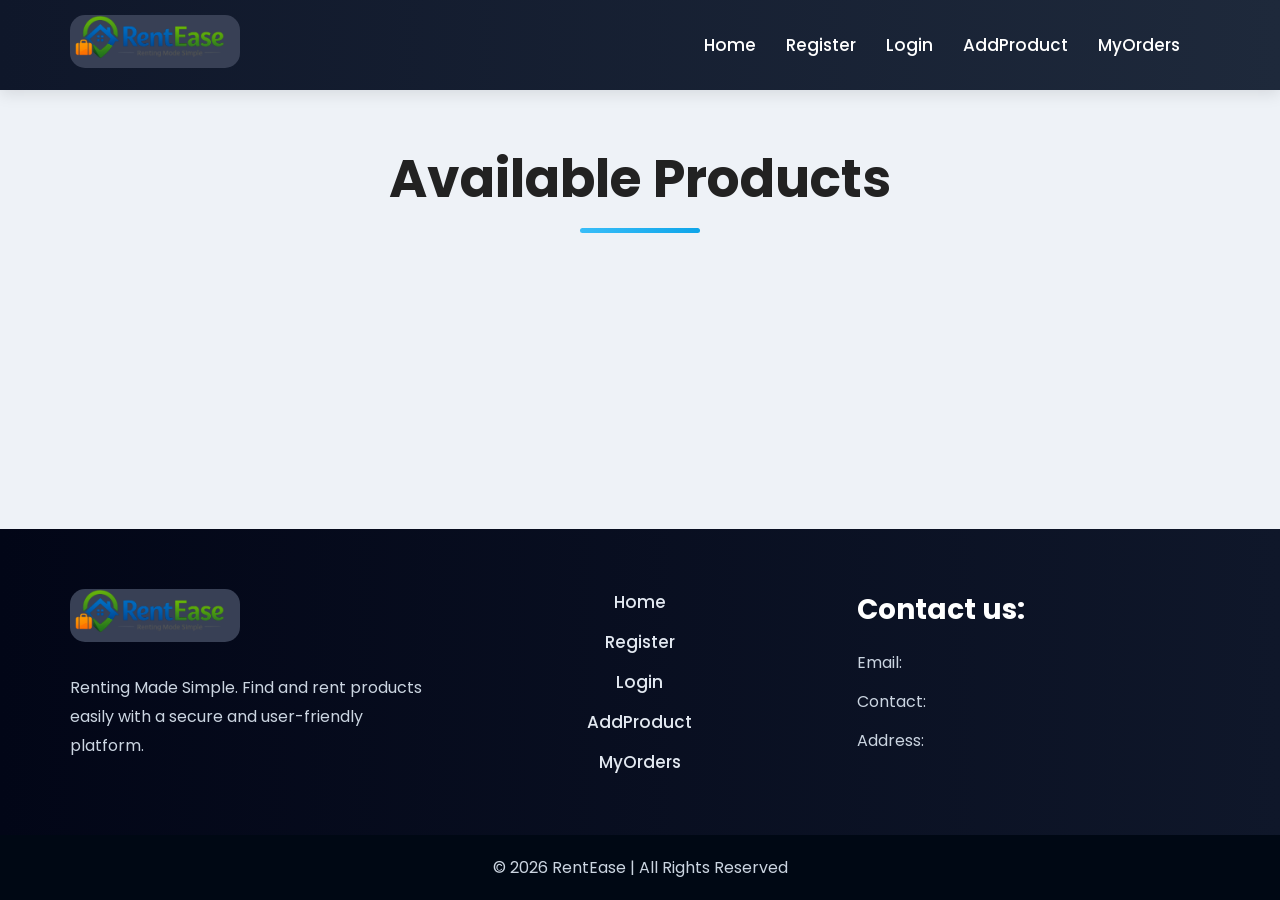
<file: frontend/index.html>
<!DOCTYPE html>
<html lang="en">
<head>
    <meta charset="UTF-8">
    <meta name="viewport" content="width=device-width, initial-scale=1.0">
    <title>RentEase</title>
    <link rel="stylesheet" href="style.css">
</head>
<body>
    <!-- NAVBAR START -->
    <div class="navbar">
        <div class="logo">
            <a href="index.html">
                <img src="Logo.png" alt="Logo Of RentEase">
            </a>
        </div>
        <ul class="navlinks">
            <li><a href="index.html">Home</a></li>
            <li><a href="register.html">Register</a></li>
            <li><a href="login.html">Login</a></li>
            <li><a href="addProduct.html">AddProduct</a></li>
            <li><a href="order.html">MyOrders</a></li>
            <li id="userArea"></li>
        </ul>
    </div>
    <!-- NAVBAR END -->

    <!-- MAIN SECTION START -->
    <div class="main-container">
        <h1>
            Available Products
        </h1>
        <div id="products"></div>
    </div>
    <!-- MAIN SECTION END -->

    <!-- FOOTER START -->
     <div class="footer-container">

        <!-- FOOTER LOGO -->
        <div class="footer-box">
            <div class="logo">
            <a href="index.html">
                <img src="Logo.png" alt="Logo Of RentEase">
            </a>
        </div>
        <p>
            Renting Made Simple. Find and rent products easily with a secure
            and user-friendly platform.
        </p>
        </div>

        <!-- QUICK LINKS -->
         <div class="footer-box">
            <ul class="navlinks">
            <li><a href="index.html">Home</a></li>
            <li><a href="register.html">Register</a></li>
            <li><a href="login.html">Login</a></li>
            <li><a href="addProduct.html">AddProduct</a></li>
            <li><a href="order.html">MyOrders</a></li>
        </ul>
        </div>

        <!-- CONTACT INFO -->
         <div class="footer-box">
            <h2>Contact us:</h2>
            <p>Email: </p>
            <p>Contact: </p>
            <p>Address: </p>
         </div>
     </div>

     <!-- BOTTOM FOOTER -->
    <div class="footer-bottom">
        <p>© 2026 RentEase | All Rights Reserved</p>
    </div>

    <!-- FOOTER END -->

    <script src="script.js"></script>
</body>
</html>
</file>
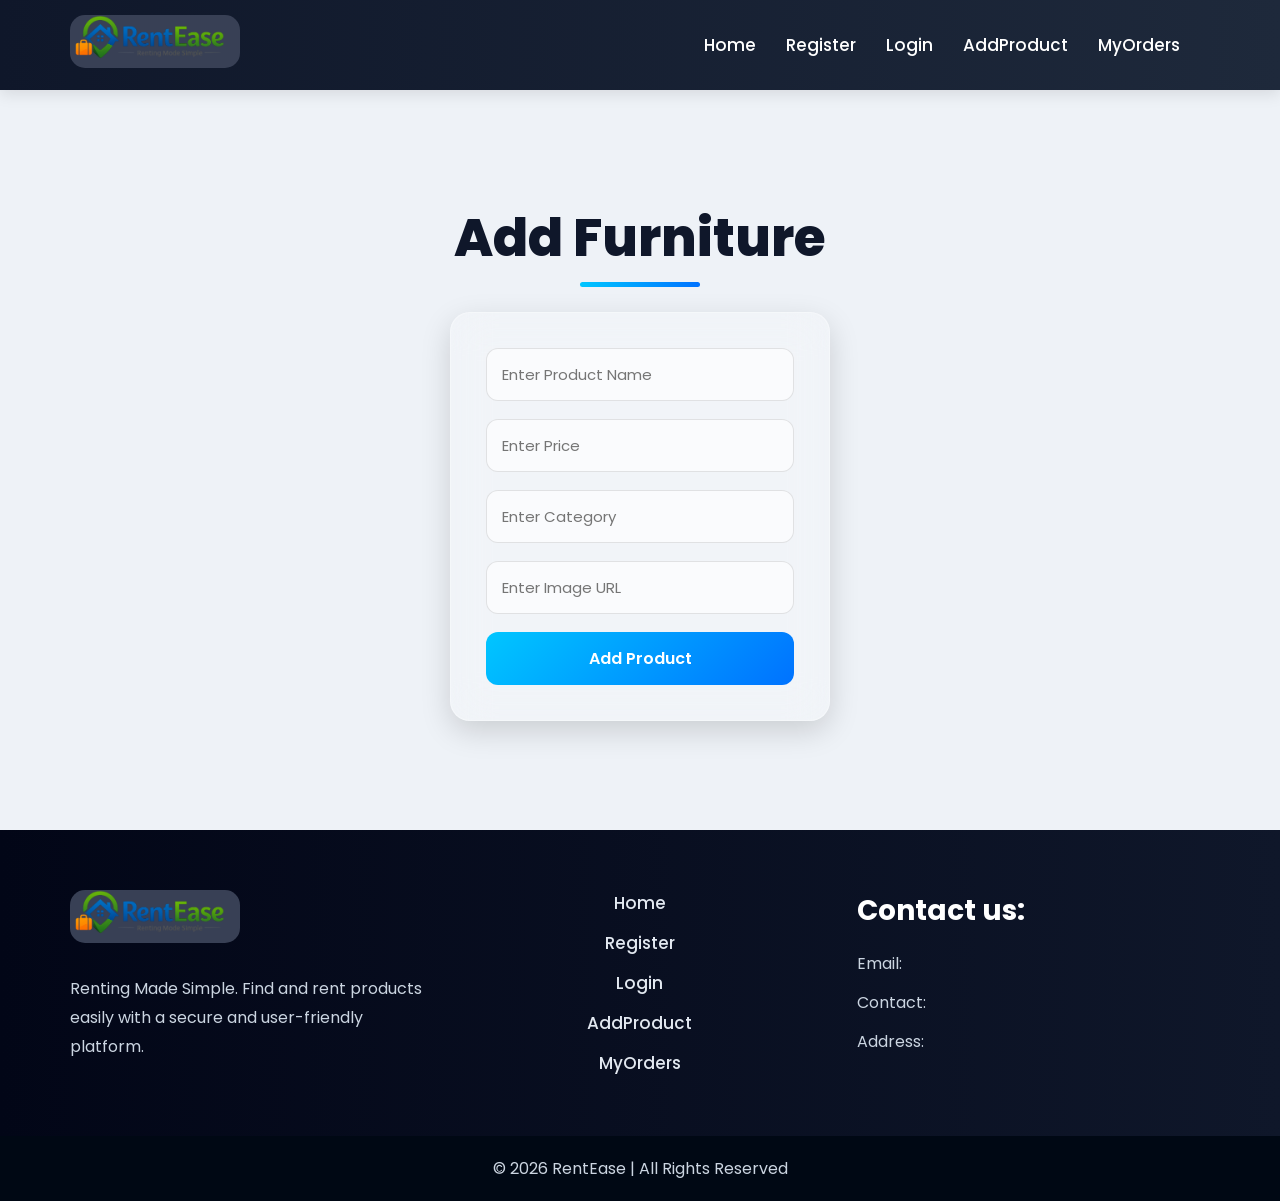
<file: frontend/addProduct.html>
<!DOCTYPE html>
<html lang="en">
<head>
    <meta charset="UTF-8">
    <meta name="viewport" content="width=device-width, initial-scale=1.0">
    <title>Add Product - RentEase</title>
    <link rel="stylesheet" href="style.css">
</head>
<body>

    <!-- NAVBAR START -->
    <div class="navbar">

        <div class="logo">
            <a href="index.html">
                <img src="Logo.png" alt="Logo Of RentEase">
            </a>
        </div>

        <ul class="navlinks">
            <li><a href="index.html">Home</a></li>
            <li><a href="register.html">Register</a></li>
            <li><a href="login.html">Login</a></li>
            <li><a href="addProduct.html">AddProduct</a></li>
            <li><a href="myorders.html">MyOrders</a></li>
            <li id="userArea"></li>
        </ul>

    </div>
    <!-- NAVBAR END -->


    <!-- MAIN SECTION START -->
    <div class="container">

        <h1>Add Furniture</h1>

        <div class="center">

            <input type="text" id="name" placeholder="Enter Product Name">

            <input type="number" id="price" placeholder="Enter Price">

            <input type="text" id="category" placeholder="Enter Category">

            <input type="text" id="image" placeholder="Enter Image URL">

            <button onclick="addProduct()">
                Add Product
            </button>

        </div>

    </div>
    <!-- MAIN SECTION END -->


    <!-- FOOTER START -->
    <div class="footer-container">

        <div class="footer-box">
            <div class="logo">
                <a href="index.html">
                    <img src="Logo.png" alt="Logo Of RentEase">
                </a>
            </div>

            <p>
                Renting Made Simple. Find and rent products easily with a secure
                and user-friendly platform.
            </p>
        </div>

        <div class="footer-box">
            <ul class="navlinks">
                <li><a href="index.html">Home</a></li>
                <li><a href="register.html">Register</a></li>
                <li><a href="login.html">Login</a></li>
                <li><a href="addProduct.html">AddProduct</a></li>
                <li><a href="order.html">MyOrders</a></li>
            </ul>
        </div>

        <div class="footer-box">
            <h2>Contact us:</h2>
            <p>Email:</p>
            <p>Contact:</p>
            <p>Address:</p>
        </div>

    </div>

    <div class="footer-bottom">
        <p>© 2026 RentEase | All Rights Reserved</p>
    </div>

    <!-- FOOTER END -->

    <script src="script.js"></script>

</body>
</html>
</file>
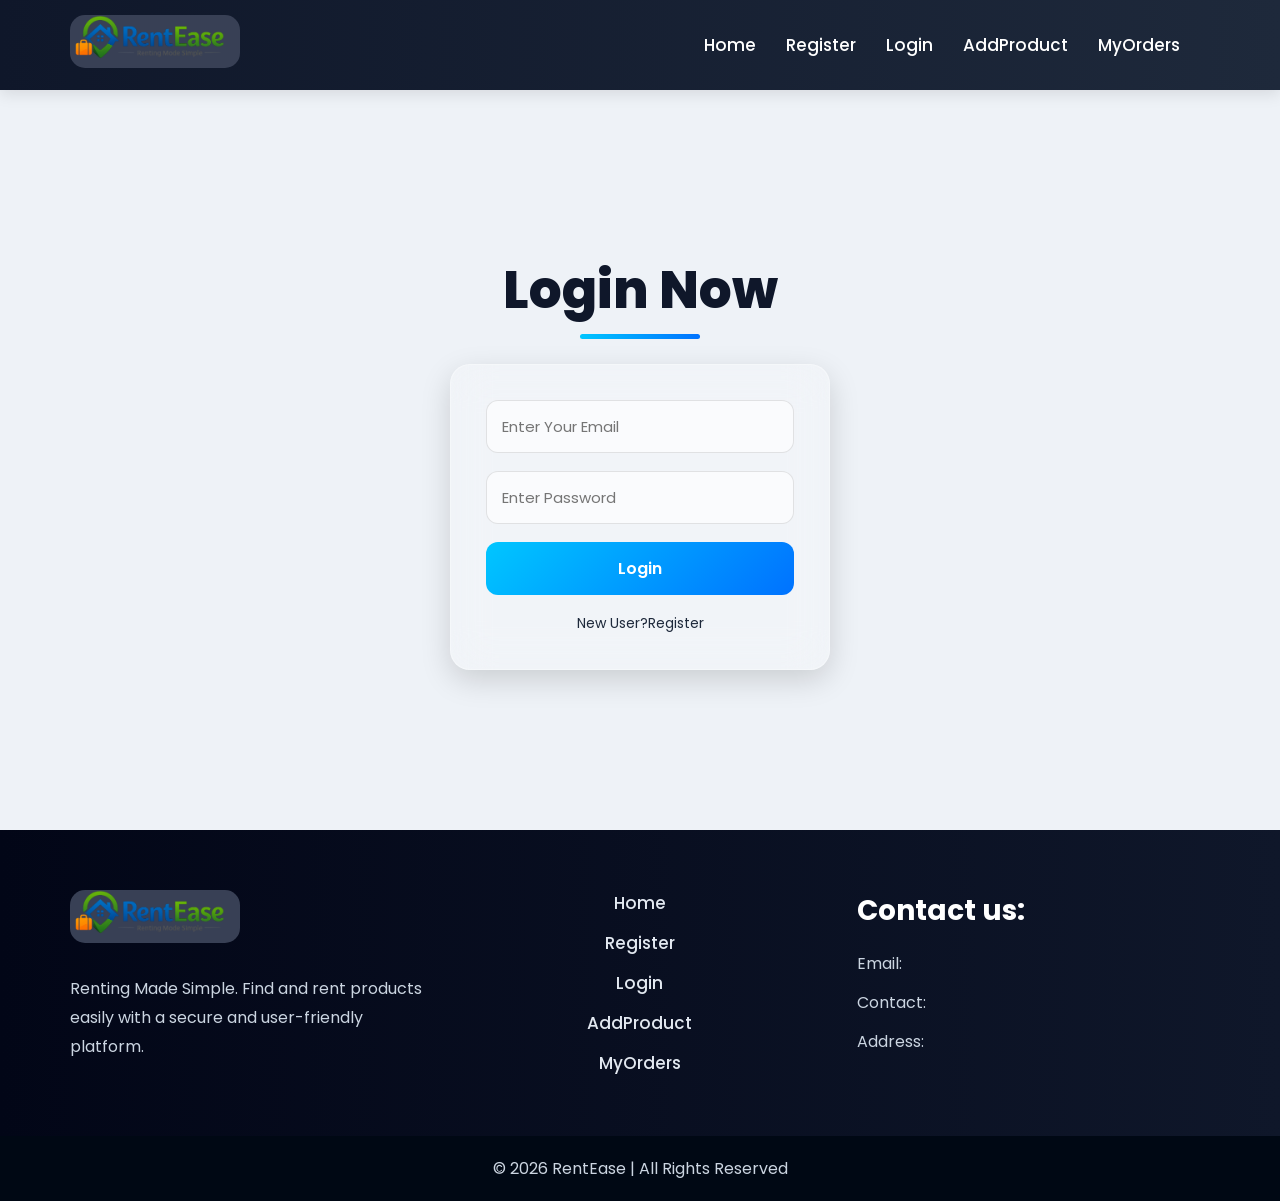
<file: frontend/login.html>
<!DOCTYPE html>
<html lang="en">
<head>
    <meta charset="UTF-8">
    <meta name="viewport" content="width=device-width, initial-scale=1.0">
    <title>RentEase</title>
    <link rel="stylesheet" href="style.css">
</head>
<body>
    <!-- NAVBAR START -->
    <div class="navbar">
        <div class="logo">
            <a href="index.html">
                <img src="Logo.png" alt="Logo Of RentEase">
            </a>
        </div>
        <ul class="navlinks">
            <li><a href="index.html">Home</a></li>
            <li><a href="register.html">Register</a></li>
            <li><a href="login.html">Login</a></li>
            <li><a href="addProduct.html">AddProduct</a></li>
            <li><a href="order.html">MyOrders</a></li>
            <li id="userArea"></li>
        </ul>
    </div>
    <!-- NAVBAR END -->

   <!-- MAIN SECTION START -->
<div class="container">

    <h1>Login Now</h1>

    <div class="center">
        <input type="email" id="email" placeholder="Enter Your Email">

        <input type="password" id="password" placeholder="Enter Password">

        <button onclick="login()">
            Login
        </button>

        <a href="register.html">
            New User?Register
        </a>

    </div>

</div>
<!-- MAIN SECTION END -->

    <!-- FOOTER START -->
     <div class="footer-container">

        <!-- FOOTER LOGO -->
        <div class="footer-box">
            <div class="logo">
            <a href="index.html">
                <img src="Logo.png" alt="Logo Of RentEase">
            </a>
        </div>
        <p>
            Renting Made Simple. Find and rent products easily with a secure
            and user-friendly platform.
        </p>
        </div>

        <!-- QUICK LINKS -->
         <div class="footer-box">
            <ul class="navlinks">
            <li><a href="index.html">Home</a></li>
            <li><a href="register.html">Register</a></li>
            <li><a href="login.html">Login</a></li>
            <li><a href="addProduct.html">AddProduct</a></li>
            <li><a href="order.html">MyOrders</a></li>
        </ul>
        </div>

        <!-- CONTACT INFO -->
         <div class="footer-box">
            <h2>Contact us:</h2>
            <p>Email: </p>
            <p>Contact: </p>
            <p>Address: </p>
         </div>
     </div>

     <!-- BOTTOM FOOTER -->
    <div class="footer-bottom">
        <p>© 2026 RentEase | All Rights Reserved</p>
    </div>

    <!-- FOOTER END -->

    <script src="script.js"></script>
</body>
</html>
</file>
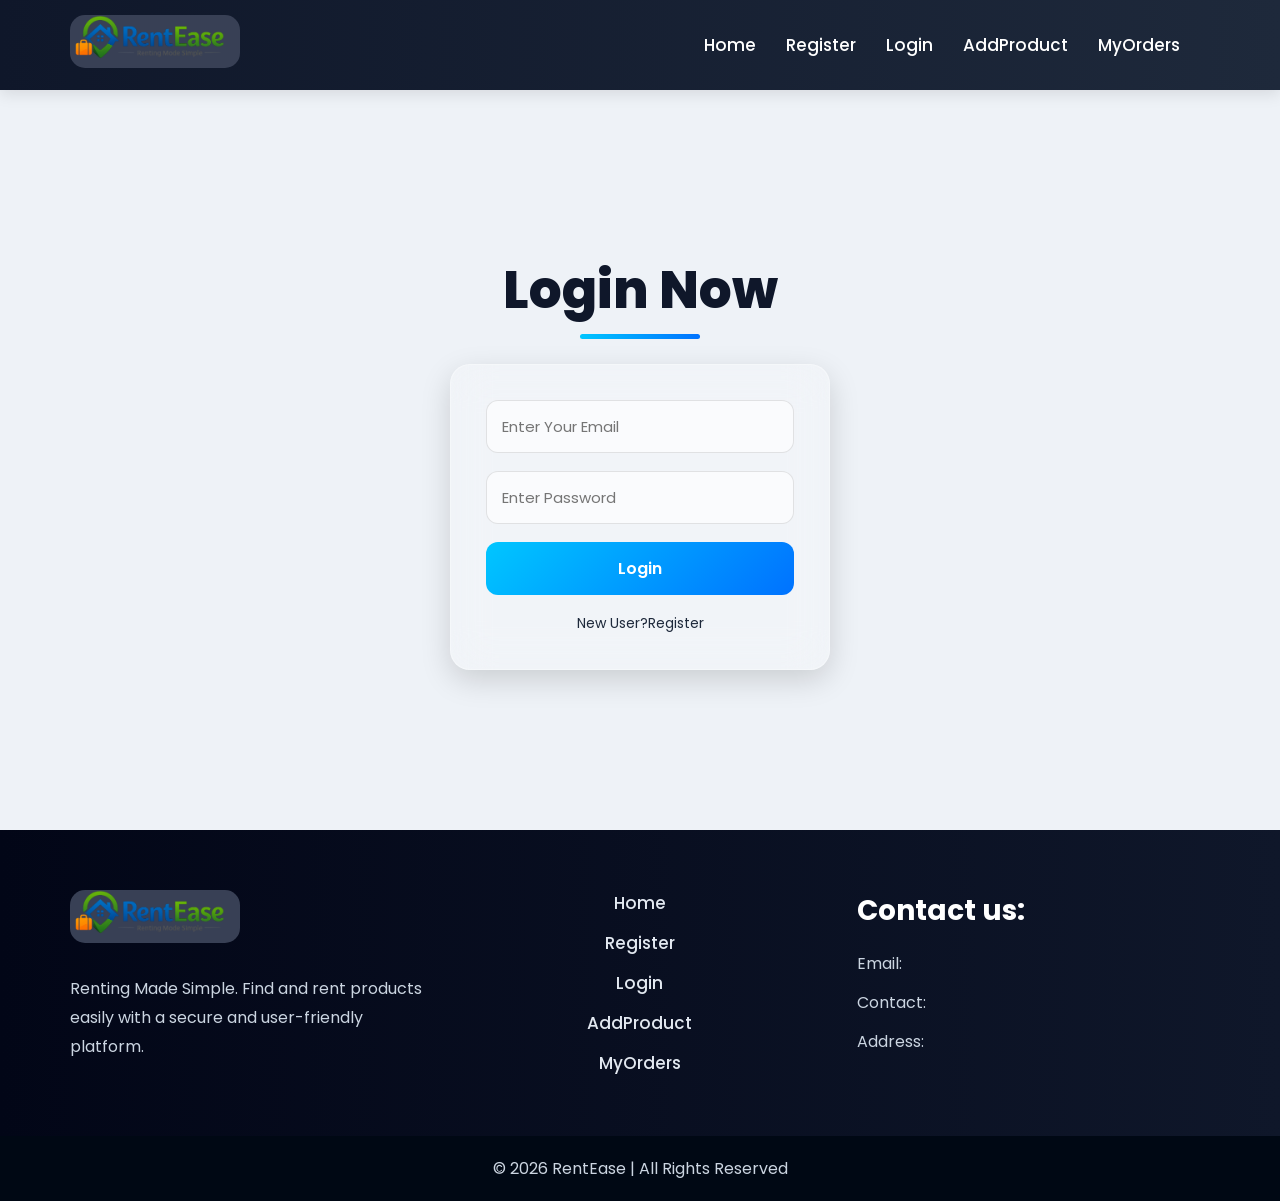
<file: frontend/myorder.html>
<!DOCTYPE html>
<html lang="en">
<head>
    <meta charset="UTF-8">
    <meta name="viewport" content="width=device-width, initial-scale=1.0">
    <title>My Orders - RentEase</title>
    <link rel="stylesheet" href="style.css">
</head>
<body>

    <!-- NAVBAR START -->
    <div class="navbar">
        <div class="logo">
            <a href="index.html">
                <img src="Logo.png" alt="Logo Of RentEase">
            </a>
        </div>

        <ul class="navlinks">
            <li><a href="index.html">Home</a></li>
            <li><a href="register.html">Register</a></li>
            <li><a href="login.html">Login</a></li>
            <li><a href="addProduct.html">AddProduct</a></li>
            <li><a href="myorders.html">MyOrders</a></li>
            <li id="userArea"></li>
        </ul>
    </div>
    <!-- NAVBAR END -->


    <!-- MAIN SECTION START -->
    <div class="main-container">

        <h1>My Orders</h1>

        <div id="orders"></div>

    </div>
    <!-- MAIN SECTION END -->


    <!-- FOOTER START -->
    <div class="footer-container">

        <!-- FOOTER LOGO -->
        <div class="footer-box">

            <div class="logo">
                <a href="index.html">
                    <img src="Logo.png" alt="Logo Of RentEase">
                </a>
            </div>

            <p>
                Renting Made Simple. Find and rent products easily with a secure
                and user-friendly platform.
            </p>

        </div>

        <!-- QUICK LINKS -->
        <div class="footer-box">

            <ul class="navlinks">
                <li><a href="index.html">Home</a></li>
                <li><a href="register.html">Register</a></li>
                <li><a href="login.html">Login</a></li>
                <li><a href="addProduct.html">AddProduct</a></li>
                <li><a href="myorder.html">MyOrders</a></li>
            </ul>

        </div>

        <!-- CONTACT INFO -->
        <div class="footer-box">

            <h2>Contact us:</h2>

            <p>Email: support@rentease.com</p>
            <p>Contact: +91 9876543210</p>
            <p>Address: India</p>

        </div>

    </div>

    <!-- FOOTER BOTTOM -->
    <div class="footer-bottom">
        <p>© 2026 RentEase | All Rights Reserved</p>
    </div>
    <!-- FOOTER END -->


    <script src="script.js"></script>

</body>
</html>
</file>
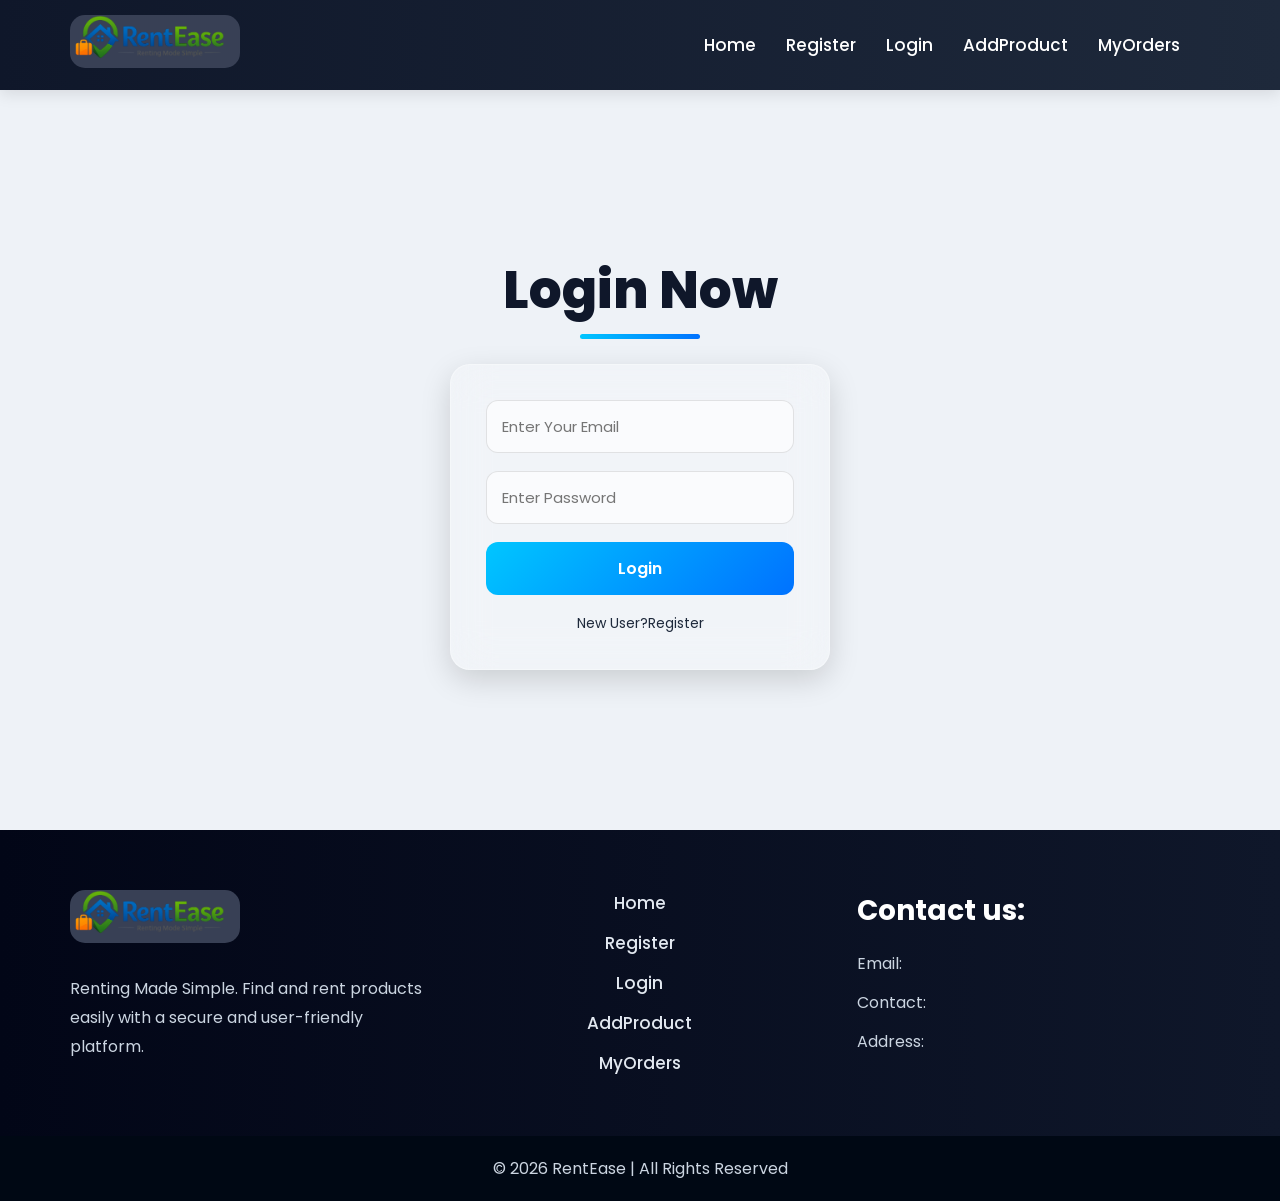
<file: frontend/order.html>
<!DOCTYPE html>
<html lang="en">
<head>
    <meta charset="UTF-8">
    <meta name="viewport" content="width=device-width, initial-scale=1.0">
    <title>RentEase</title>
    <link rel="stylesheet" href="style.css">
</head>
<body>
    <!-- NAVBAR START -->
    <div class="navbar">
        <div class="logo">
            <a href="index.html">
                <img src="Logo.png" alt="Logo Of RentEase">
            </a>
        </div>
        <ul class="navlinks">
            <li><a href="index.html">Home</a></li>
            <li><a href="register.html">Register</a></li>
            <li><a href="login.html">Login</a></li>
            <li><a href="addProduct.html">AddProduct</a></li>
            <li><a href="order.html">MyOrders</a></li>
            <li id="userArea"></li>
        </ul>
    </div>
    <!-- NAVBAR END -->

   <!-- MAIN SECTION START -->
<div class="container">

    <h1>Place an Order</h1>

    <div class="center">
        <input type="email" id="email" placeholder="Enter Your Email">

        <input type="text" id="productId" placeholder="Enter productId">

        <input type="text" id="duration" placeholder="Enter Duration">

        <button onclick="order()">
            Place an Order
        </button>
    </div>

</div>

<!-- MAIN SECTION START -->
    <div class="main-container">

        <h1>My Orders</h1>

        <div id="orders"></div>

    </div>
    <!-- MAIN SECTION END -->
<!-- MAIN SECTION END -->

    <!-- FOOTER START -->
     <div class="footer-container">

        <!-- FOOTER LOGO -->
        <div class="footer-box">
            <div class="logo">
            <a href="index.html">
                <img src="Logo.png" alt="Logo Of RentEase">
            </a>
        </div>
        <p>
            Renting Made Simple. Find and rent products easily with a secure
            and user-friendly platform.
        </p>
        </div>

        <!-- QUICK LINKS -->
         <div class="footer-box">
            <ul class="navlinks">
            <li><a href="index.html">Home</a></li>
            <li><a href="register.html">Register</a></li>
            <li><a href="login.html">Login</a></li>
            <li><a href="addProduct.html">AddProduct</a></li>
            <li><a href="order.html">MyOrders</a></li>
        </ul>
        </div>

        <!-- CONTACT INFO -->
         <div class="footer-box">
            <h2>Contact us:</h2>
            <p>Email: </p>
            <p>Contact: </p>
            <p>Address: </p>
         </div>
     </div>

     <!-- BOTTOM FOOTER -->
    <div class="footer-bottom">
        <p>© 2026 RentEase | All Rights Reserved</p>
    </div>

    <!-- FOOTER END -->

    <script src="script.js"></script>
</body>
</html>
</file>
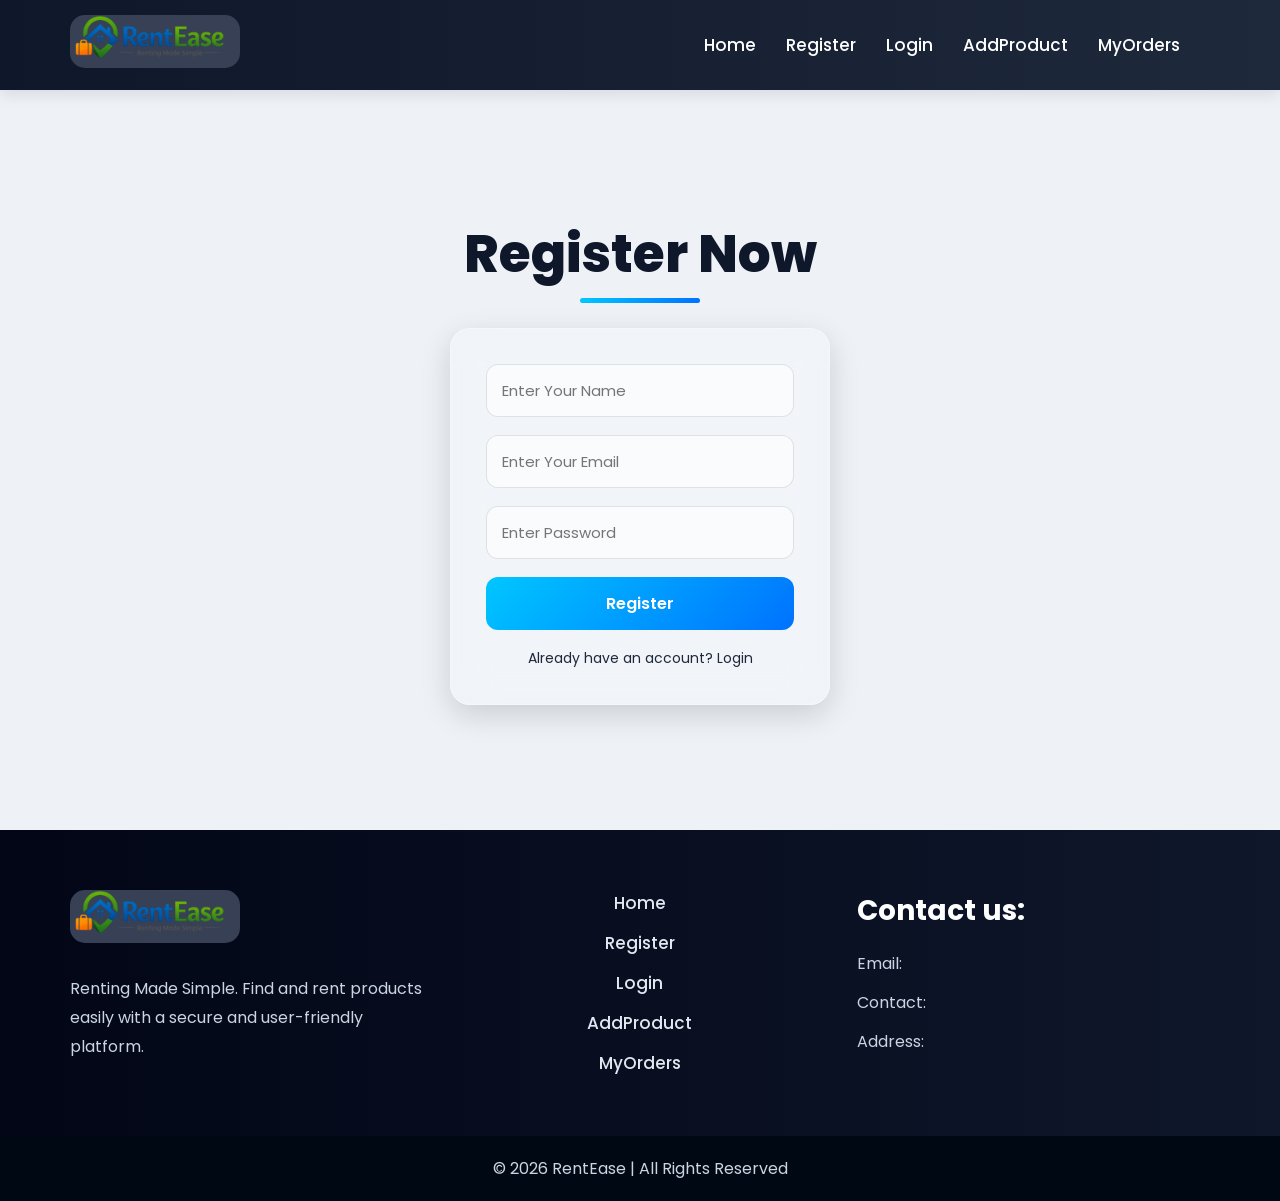
<file: frontend/register.html>
<!DOCTYPE html>
<html lang="en">
<head>
    <meta charset="UTF-8">
    <meta name="viewport" content="width=device-width, initial-scale=1.0">
    <title>RentEase</title>
    <link rel="stylesheet" href="style.css">
</head>
<body>
    <!-- NAVBAR START -->
    <div class="navbar">
        <div class="logo">
            <a href="index.html">
                <img src="Logo.png" alt="Logo Of RentEase">
            </a>
        </div>
        <ul class="navlinks">
            <li><a href="index.html">Home</a></li>
            <li><a href="register.html">Register</a></li>
            <li><a href="login.html">Login</a></li>
            <li><a href="addProduct.html">AddProduct</a></li>
            <li><a href="order.html">MyOrders</a></li>
            <li id="userArea"></li>
        </ul>
    </div>
    <!-- NAVBAR END -->

   <!-- MAIN SECTION START -->
<div class="container">

    <h1>Register Now</h1>

    <div class="center">

        <input type="text" id="name" placeholder="Enter Your Name">

        <input type="email" id="email" placeholder="Enter Your Email">

        <input type="password" id="password" placeholder="Enter Password">

        <button onclick="register()">
            Register
        </button>

        <a href="login.html">
            Already have an account? Login
        </a>

    </div>

</div>
<!-- MAIN SECTION END -->

    <!-- FOOTER START -->
     <div class="footer-container">

        <!-- FOOTER LOGO -->
        <div class="footer-box">
            <div class="logo">
            <a href="index.html">
                <img src="Logo.png" alt="Logo Of RentEase">
            </a>
        </div>
        <p>
            Renting Made Simple. Find and rent products easily with a secure
            and user-friendly platform.
        </p>
        </div>

        <!-- QUICK LINKS -->
         <div class="footer-box">
            <ul class="navlinks">
            <li><a href="index.html">Home</a></li>
            <li><a href="register.html">Register</a></li>
            <li><a href="login.html">Login</a></li>
            <li><a href="addProduct.html">AddProduct</a></li>
            <li><a href="order.html">MyOrders</a></li>
        </ul>
        </div>

        <!-- CONTACT INFO -->
         <div class="footer-box">
            <h2>Contact us:</h2>
            <p>Email: </p>
            <p>Contact: </p>
            <p>Address: </p>
         </div>
     </div>

     <!-- BOTTOM FOOTER -->
    <div class="footer-bottom">
        <p>© 2026 RentEase | All Rights Reserved</p>
    </div>

    <!-- FOOTER END -->

    <script src="script.js"></script>
</body>
</html>
</file>
<file: frontend/style.css>
/* ================= GOOGLE FONT ================= */
@import url('https://fonts.googleapis.com/css2?family=Poppins:wght@300;400;500;600;700;800&display=swap');

/* ================= THEME VARIABLES ================= */
:root{
    --bg-color: #eef2f7;
    --text-color: #222;
    --card-color: #ffffff;
    --navbar-bg: linear-gradient(to right, #0f172a, #1e293b);
    --footer-bg: linear-gradient(to right, #020617, #0f172a);
    --primary: #0ea5e9;
}

/* ================= DARK MODE ================= */
body.dark-mode{
    --bg-color: #0b1220;
    --text-color: #e5e7eb;
    --card-color: #111827;
    --navbar-bg: linear-gradient(to right, #000000, #111827);
    --footer-bg: linear-gradient(to right, #000000, #0b1220);
    --primary: #38bdf8;
}

/* ================= RESET ================= */
*{
    margin: 0;
    padding: 0;
    box-sizing: border-box;
    font-family: 'Poppins', sans-serif;
}

/* ================= BODY ================= */
body{
    background: var(--bg-color);
    color: var(--text-color);
    display: flex;
    flex-direction: column;
    min-height: 100vh;
}

/* ================= NAVBAR ================= */
.navbar{
    width: 100%;
    height: 90px;
    background: var(--navbar-bg);

    display: flex;
    justify-content: space-between;
    align-items: center;

    padding: 0 70px;

    position: sticky;
    top: 0;
    z-index: 999;

    box-shadow: 0 4px 15px rgba(0,0,0,0.1);
}

/* LOGO */
.logo img{
    width: 170px;
    border-radius: 15px;
    transition: 0.3s;
}

.logo img:hover{
    transform: scale(1.05);
}

/* NAV LINKS */
.navlinks{
    display: flex;
    align-items: center;
    gap: 30px;
    list-style: none;
}

.navlinks li a{
    text-decoration: none;
    color: white;
    font-size: 17px;
    font-weight: 500;

    position: relative;
    transition: 0.3s;
}

.navlinks li a::after{
    content: '';

    position: absolute;
    left: 0;
    bottom: -6px;

    width: 0%;
    height: 2px;

    background: #38bdf8;

    transition: 0.3s;
}

.navlinks li a:hover::after{
    width: 100%;
}

.navlinks li a:hover{
    color: #38bdf8;
}

/* ================= USER AREA ================= */

#userArea{
    display: flex;
    align-items: center;
    gap: 12px;
}

/* Username */
#userArea span{
    background: rgba(255,255,255,0.15);

    padding: 8px 16px;

    border-radius: 30px;

    color: white;
    font-size: 14px;
    font-weight: 500;

    backdrop-filter: blur(10px);

    border: 1px solid rgba(255,255,255,0.1);
}

/* Logout Button */
#userArea button{
    padding: 9px 18px;

    border: none;
    border-radius: 30px;

    background: linear-gradient(to right, #ef4444, #dc2626);

    color: white;
    font-size: 14px;
    font-weight: 600;

    cursor: pointer;

    transition: 0.3s ease;
}

#userArea button:hover{
    transform: translateY(-2px);
    box-shadow: 0 8px 20px rgba(239,68,68,0.3);
}

/* ================= MAIN CONTAINER ================= */
.main-container{
    width: 92%;
    margin: 50px auto;
    flex: 1;
}

.main-container h1{
    text-align: center;
    font-size: 52px;
    color: var(--text-color);

    margin-bottom: 50px;

    position: relative;
    font-weight: 700;
}

.main-container h1::after{
    content: '';

    width: 120px;
    height: 5px;

    background: linear-gradient(to right, #38bdf8, #0ea5e9);

    position: absolute;
    left: 50%;
    transform: translateX(-50%);
    bottom: -15px;

    border-radius: 10px;
}

/* ================= PRODUCTS GRID ================= */
#products,
#orders{
    display: grid;
    grid-template-columns: repeat(auto-fit, minmax(290px, 1fr));
    gap: 30px;
    padding-bottom: 40px;
}

/* ================= PRODUCT CARD ================= */

.card{
    background: var(--card-color);

    border-radius: 24px;
    overflow: hidden;

    padding: 20px;

    box-shadow: 0 10px 25px rgba(0,0,0,0.08);

    transition: 0.4s ease;

    position: relative;
}

.card:hover{
    transform: translateY(-10px);
    box-shadow: 0 20px 45px rgba(0,0,0,0.15);
}

/* Product Image */
.card img{
    width: 100%;
    height: 220px;

    object-fit: cover;

    border-radius: 18px;

    margin-bottom: 18px;
}

/* Product Name */
.card h3,
.card h2{
    font-size: 24px;
    margin-bottom: 12px;
    color: var(--text-color);
}

/* Product Details */
.card p{
    color: #64748b;
    margin-bottom: 10px;
    font-size: 15px;
}

/* Button */
.card button{
    width: 100%;
    margin-top: 15px;

    padding: 13px;

    border: none;
    border-radius: 14px;

    background: linear-gradient(to right, #0ea5e9, #0284c7);

    color: white;
    font-size: 16px;
    font-weight: 600;

    cursor: pointer;

    transition: 0.3s ease;
}

.card button:hover{
    transform: scale(1.03);
    box-shadow: 0 10px 25px rgba(2,132,199,0.3);
}

/* ================= FOOTER ================= */

.footer-container{
    width: 100%;

    background: var(--footer-bg);
    color: white;

    padding: 60px 70px;

    display: grid;
    grid-template-columns: repeat(auto-fit, minmax(250px,1fr));

    gap: 40px;

    margin-top: auto;
}

.footer-box h2{
    margin-bottom: 18px;
    font-size: 28px;
}

.footer-box p{
    color: #cbd5e1;
    line-height: 1.8;
    margin-top: 10px;
}

.footer-box .logo img{
    width: 170px;
    margin-bottom: 15px;
}

.footer-box .navlinks{
    display: flex;
    flex-direction: column;
    gap: 14px;
}

.footer-box .navlinks li{
    list-style: none;
}

.footer-box .navlinks li a{
    color: #e2e8f0;
    text-decoration: none;
}

.footer-box .navlinks li a:hover{
    color: #38bdf8;
    padding-left: 6px;
}

/* FOOTER BOTTOM */
.footer-bottom{
    background: #000814;
    color: #cbd5e1;

    text-align: center;
    padding: 20px;
}

/* ================= FORM CONTAINER ================= */

.container{
    min-height: calc(100vh - 160px);

    display: flex;
    flex-direction: column;
    justify-content: center;
    align-items: center;

    padding: 40px 20px;
}

/* Heading */
.container h1{
    font-size: 52px;
    color: #0f172a;

    font-weight: 800;

    margin-bottom: 35px;

    position: relative;
}

/* Underline */
.container h1::after{
    content: "";

    width: 120px;
    height: 5px;

    background: linear-gradient(90deg,#00c6ff,#0072ff);

    position: absolute;
    left: 50%;
    transform: translateX(-50%);
    bottom: -10px;

    border-radius: 50px;
}

/* Glass Form */
.center{
    width: 380px;

    padding: 35px;

    background: rgba(255,255,255,0.2);

    backdrop-filter: blur(20px);
    -webkit-backdrop-filter: blur(20px);

    border-radius: 20px;

    border: 1px solid rgba(255,255,255,0.3);

    box-shadow: 0 10px 30px rgba(0,0,0,0.15);

    display: flex;
    flex-direction: column;

    gap: 18px;

    transition: 0.3s;
}

.center:hover{
    transform: translateY(-5px);
    box-shadow: 0 15px 40px rgba(0,0,0,0.2);
}

/* Inputs */
.center input{
    padding: 14px 15px;

    border-radius: 12px;

    border: 1px solid rgba(0,0,0,0.1);

    outline: none;

    font-size: 15px;

    background: rgba(255,255,255,0.6);

    transition: 0.3s;
}

.center input:focus{
    border-color: #0072ff;
    box-shadow: 0 0 10px rgba(0,114,255,0.2);

    transform: scale(1.02);
}

/* Button */
.center button{
    padding: 14px;

    border: none;
    border-radius: 12px;

    background: linear-gradient(135deg,#00c6ff,#0072ff);

    color: white;

    font-size: 16px;
    font-weight: 600;

    cursor: pointer;

    transition: 0.3s;
}

.center button:hover{
    transform: translateY(-3px);
    box-shadow: 0 10px 20px rgba(0,114,255,0.3);
}

/* Link */
.center a{
    text-align: center;

    color: #1e293b;

    font-size: 14px;

    text-decoration: none;
}

.center a:hover{
    color: #0072ff;
    text-decoration: underline;
}

/* ================= RESPONSIVE ================= */

@media(max-width: 950px){

    .navbar{
        flex-direction: column;
        height: auto;

        padding: 20px;

        gap: 20px;
    }

    .navlinks{
        flex-wrap: wrap;
        justify-content: center;
        gap: 18px;
    }

    .main-container h1{
        font-size: 38px;
    }

    .footer-container{
        padding: 40px 30px;
    }
}

@media(max-width: 600px){

    .logo img{
        width: 140px;
    }

    .main-container h1{
        font-size: 30px;
    }

    .card h2,
    .card h3{
        font-size: 20px;
    }

    .navlinks li a{
        font-size: 15px;
    }

    .footer-container{
        grid-template-columns: 1fr;
    }
}

@media(max-width: 500px){

    .center{
        width: 100%;
    }

    .container h1{
        font-size: 40px;
    }
}
</file>
